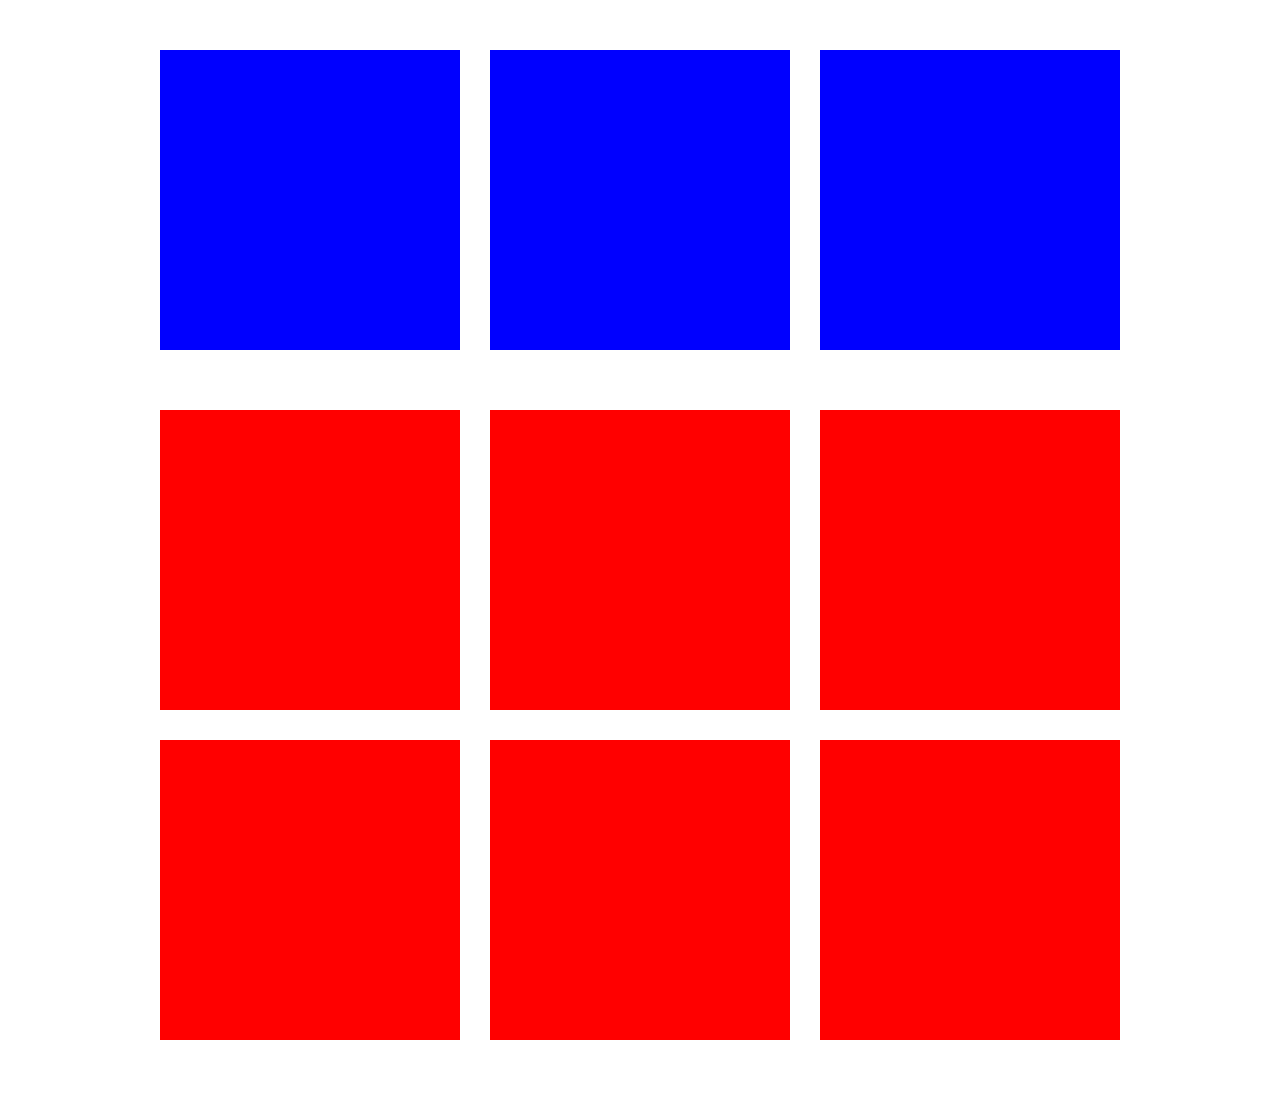
<file: sawa_kadai_2/index.html>
<!DOCTYPE html>
<html lang="ja">
<head>
    <meta charset="UTF-8">
    <meta name="viewport" content="width=device-width, initial-scale=1.0">
    <title>work1.2</title>
    <link rel="stylesheet" href="css/style.css">
</head>
<body>

<section>
    <div class="wrap">
        <div class="box"></div>
        <div class="box"></div>
        <div class="box"></div>
     </div>
</section>

<section>
    <div class="apple">
        <div class="box2"></div>
        <div class="box2"></div>
        <div class="box2"></div>
        <div class="box2"></div>
        <div class="box2"></div>
        <div class="box2"></div>
    </div>

</section>


    
</body>
</html>
</file>
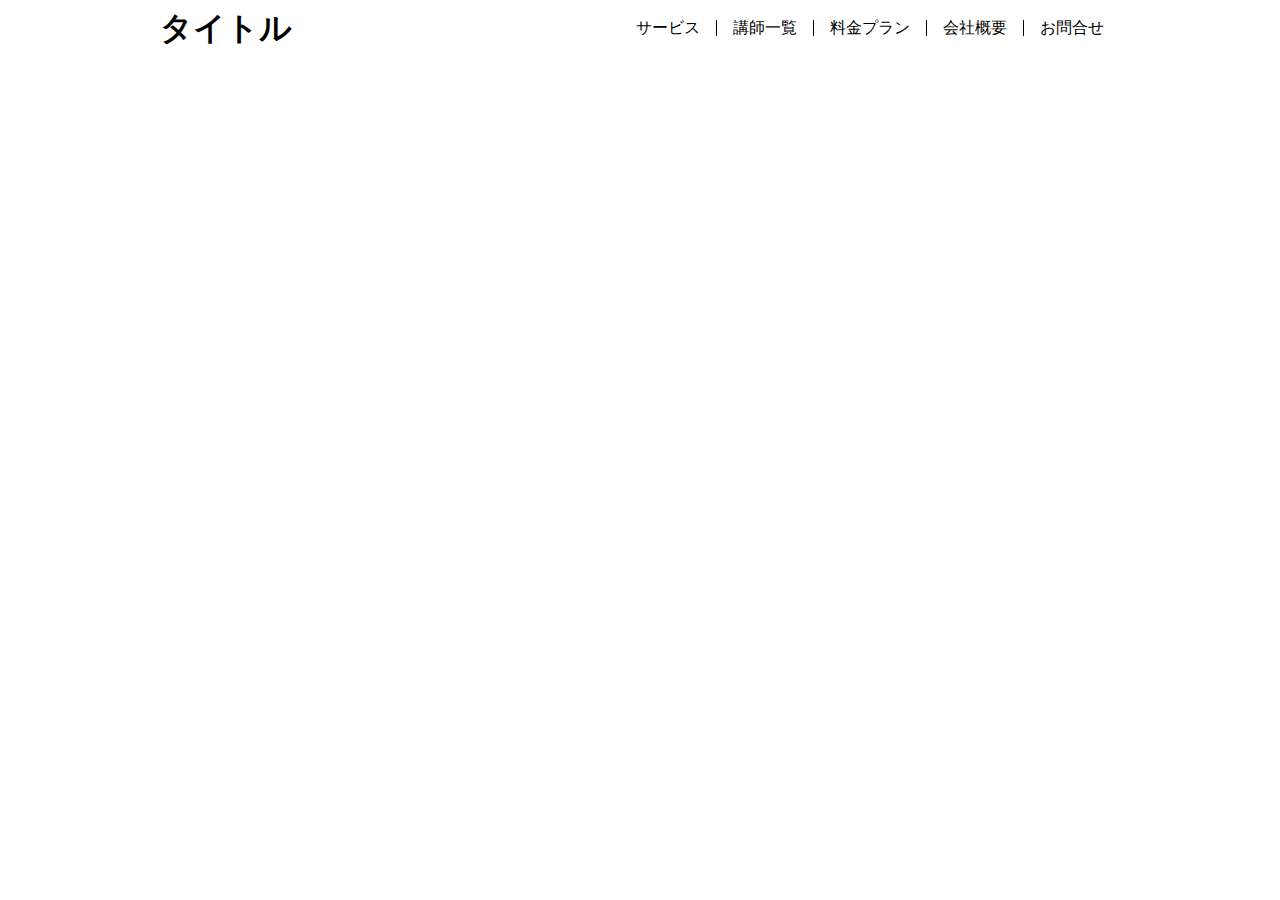
<file: work1-3_sawa/index.html>
<!DOCTYPE html>
<html lang="ja">
<head>
    <meta charset="UTF-8">
    <meta name="viewport" content="width=device-width, initial-scale=1.0">
    <title>work1-3</title>
    <link rel="stylesheet" href="css/style.css">
    <meta name="viewport" content="width=device-width,initial-scale=1.0">
</head>

<body>
   
    <header class="top">
      <div class="top-inner">
       <h1>タイトル</h1>

         <nav class="menu">
            <ul class="list">
              <li>サービス</li>
              <li>講師一覧</li>
              <li>料金プラン</li>
              <li>会社概要</li>
              <li>お問合せ</li>
          </ul>
        </nav>

       </div>

    </header>

</body>

</html>
</file>
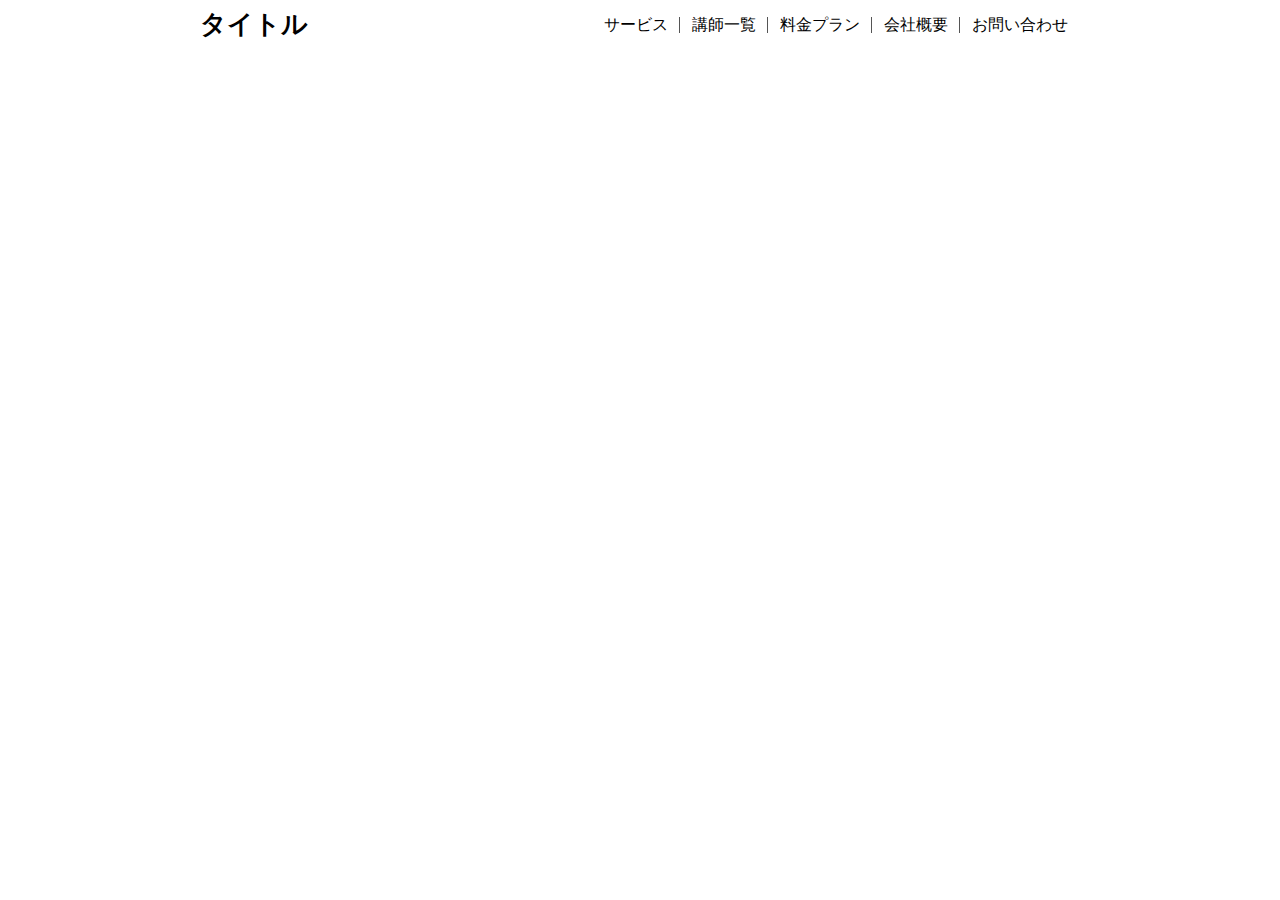
<file: work2_sawa/index.html>
<!doctype html>
<html lang="ja">
<head>
  <meta charset="utf-8" />
  <meta name="viewport" content="width=device-width,initial-scale=1.0" />
  <title>レスポンシブヘッダー</title>
  <link rel="stylesheet" href="css/style.css">
</head>
<body>
  <div class="wrap">
  <header class="header">
    <h1 class="logo">タイトル</h1>
    <nav>
      <ul class="nav">
        <li>サービス</li>
        <li>講師一覧</li>
        <li>料金プラン</li>
        <li>会社概要</li>
        <li>お問い合わせ</li>
      </ul>
    </nav>
  </header>
  </div>
</body>
</html>
</file>
<file: sawa_kadai_2/css/style.css>
.wrap {
    display: flex;
    justify-content: space-between;
    width: 960px;
    margin: 40px auto;
    padding: 10px;
}

.box {
    width: 300px;
    height: 300px;
    background-color: blue;
}

.apple {
    display: flex;
    justify-content: space-between;
    flex-wrap: wrap; 
    width: 960px;
    margin: 40px auto;
    padding: 10px;

}

.box2 {
    width: 300px;
    height: 300px;
    background-color: red;
     margin-bottom: 30px;
   
}
</file>
<file: work1-3_sawa/css/style.css>
@charset "utf-8";

html,
body,
h1,
h2,
h3,
p,
dl,
dt,
dd,
ul,
li {
    margin: 0;
    padding: 0;
    line-height: 1;
    /*デフォルトの文字色、font-familyを予め当てておく*/
    color: #000;
    font-family: "游ゴシック体", YuGothic, "游ゴシック", "Yu Gothic", "メイリオ",
        "Hiragino Kaku Gothic ProN", "Hiragino Sans", sans-serif;
}

a {
    /*下線を消す*/
    text-decoration: none;
    /*色を消す*/
    color: inherit;
}

ul {
    /*左の「・」を消す*/
    list-style: none;
}

img {
    max-width: 100%;
    vertical-align: bottom;
    border: none;
}

.top-inner {
    display: flex;
    justify-content: space-between;
    align-items: center;
    width: 960px;
    margin: 0 auto;
    padding: 12px 0;

}

h1 {
    font-weight: bold;
    padding-right: 20px;
    white-space: nowrap;
}
.list {
    display: flex;
    align-items: center;
}

.list li{
    padding: 0 16px;
}

.list li+li {
    border-left: 1px solid#000;
}
</file>
<file: work2_sawa/css/style.css>
@charset "utf-8";

html,
body,
h1,
nav,
ul,
li {
    margin: 0;
    padding: 0;
    line-height: 1;
    /*デフォルトの文字色、font-familyを予め当てておく*/
    color: #000;
    font-family: "游ゴシック体", YuGothic, "游ゴシック", "Yu Gothic", "メイリオ",
        "Hiragino Kaku Gothic ProN", "Hiragino Sans", sans-serif;
}

ul {
    /*左の「・」を消す*/
    list-style: none;
}

.wrap {
  max-width: 960px;   
  margin: 0 auto;     
  padding: 0 20px;  
  box-sizing: border-box;
}


.header {
  display: flex;
  align-items: center;
  justify-content: space-between;
  padding: 12px 20px;
}
.logo {
  margin: 0;
  font-size: 1.6rem;
  font-weight: bold;
}
.nav {
  display: flex;
  list-style: none;
  margin: 0;
  padding: 0;
}
.nav li {
  padding: 0 12px;
  position: relative;
}
.nav li:not(:last-child)::after {
  content: "";
  position: absolute;
  right: 0;
  top: 50%;
  transform: translateY(-50%);
  width: 1px;
  height: 1em;
  background: #555;
}

@media (max-width: 767px) {
  .header {
    flex-direction: column;
    align-items: flex-start;
  }
  .nav {
    flex-direction: column;
    width: 100%;
  }
  .nav li {
    width: 100vw;              
    margin-left: -20px;       
    padding: 10px 20px;
    border-bottom: 1px solid #333;
    box-sizing: border-box;
    position: static;        
  }
  .nav li::after {
    content: none !important;  
  }
}
</file>
